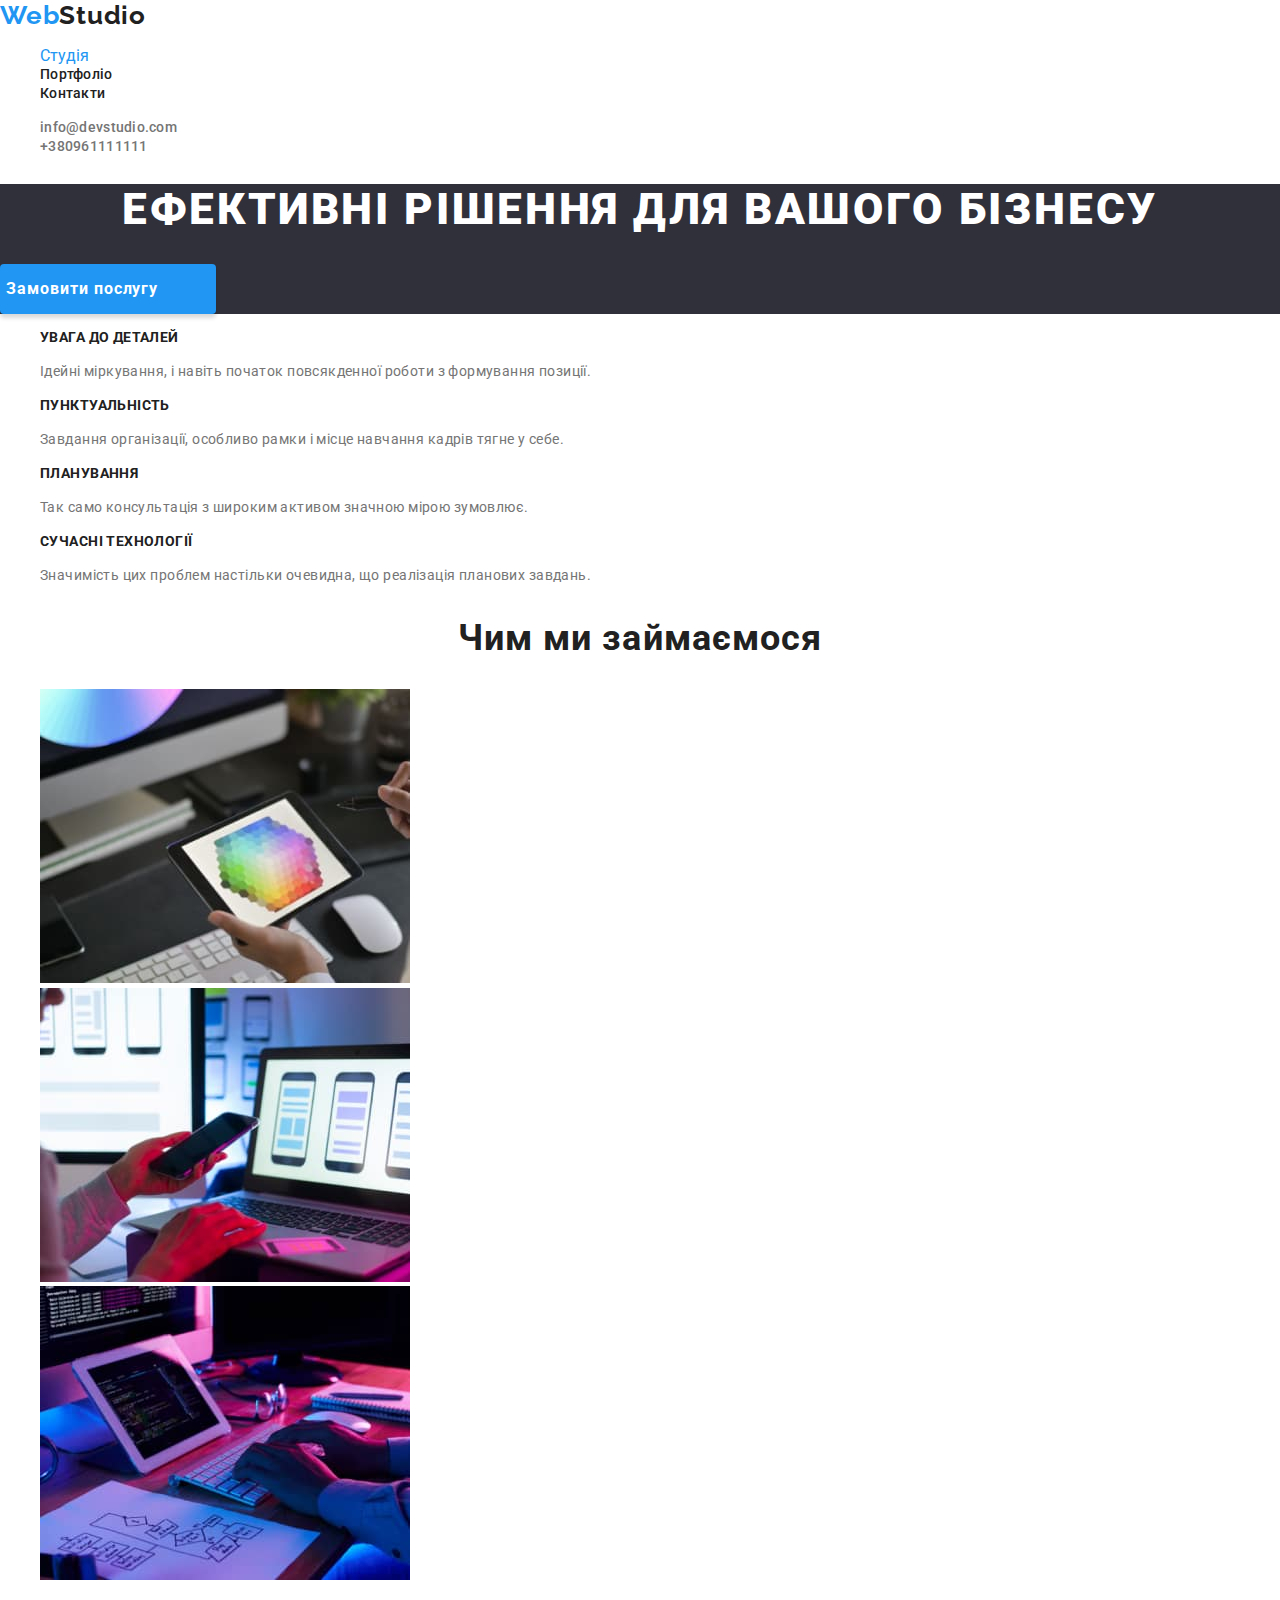
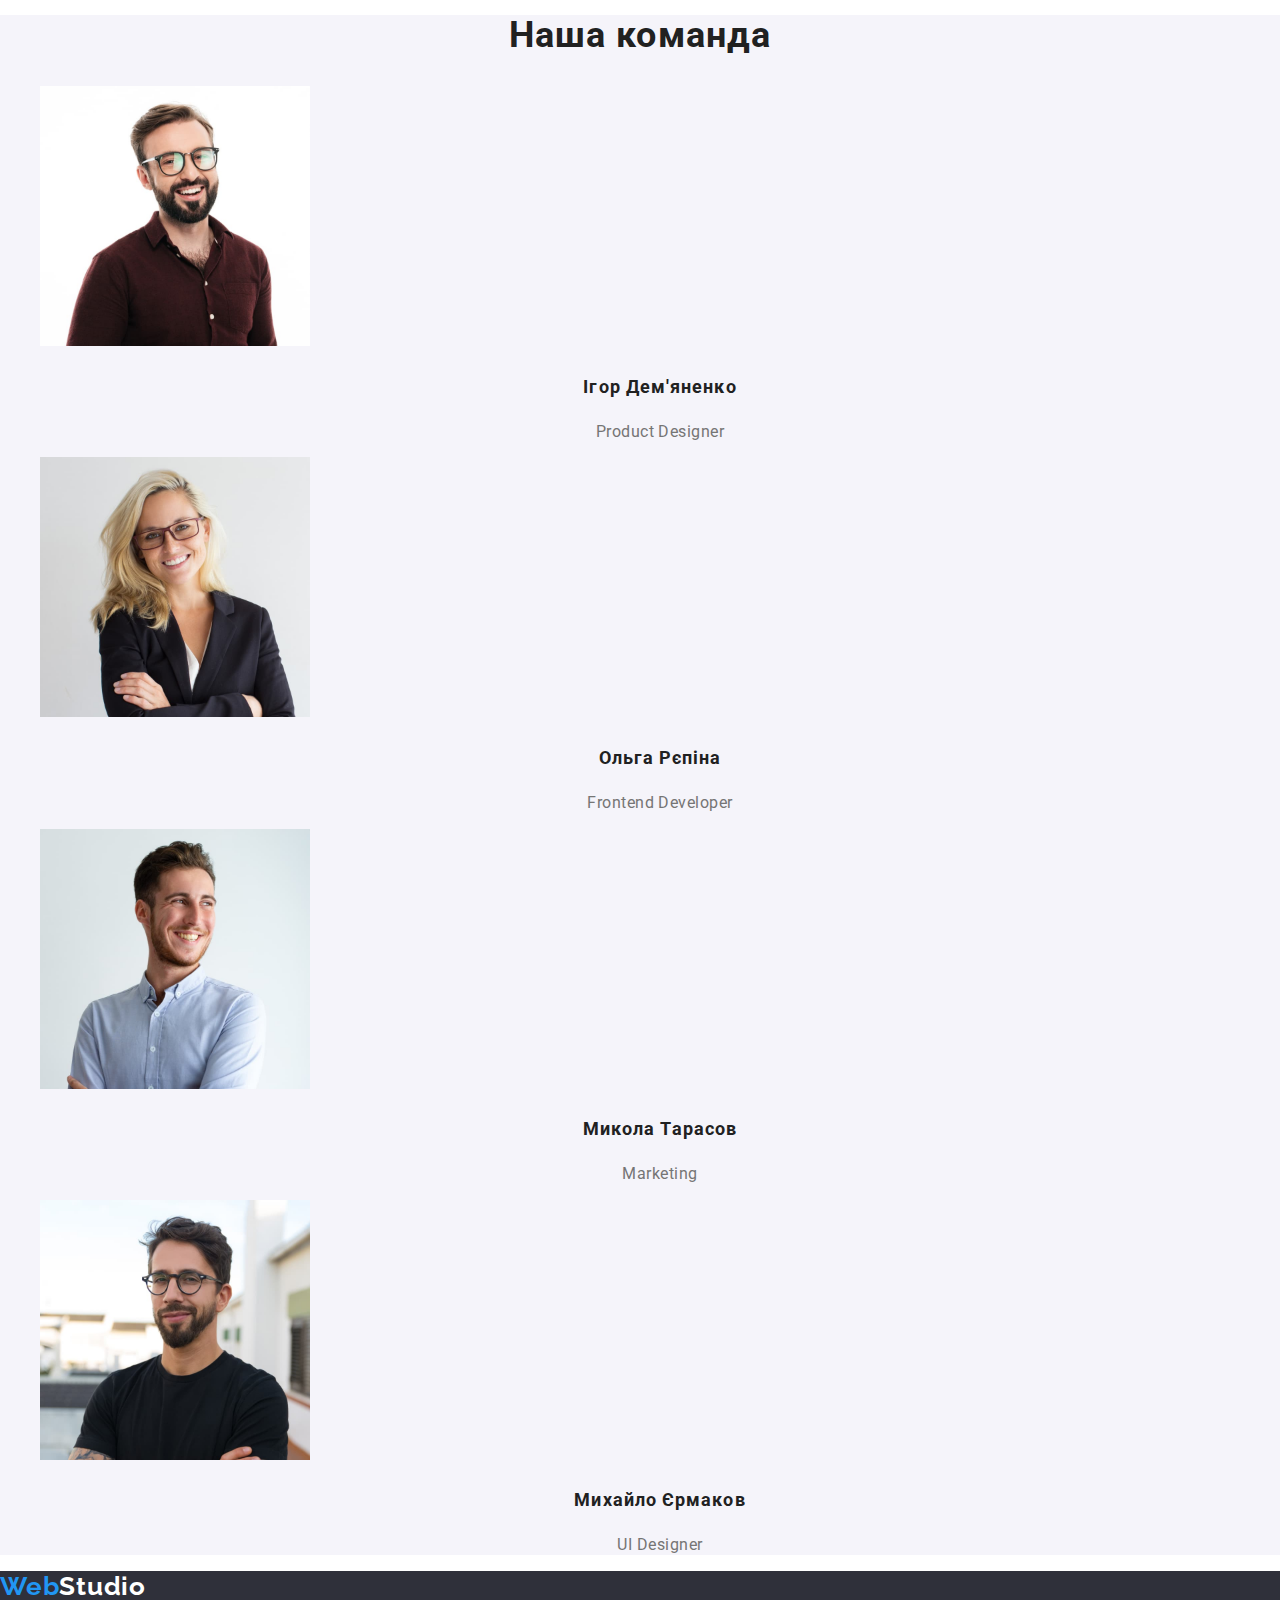
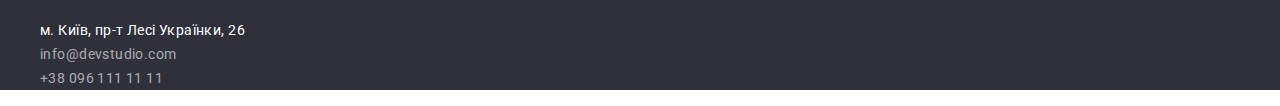
<file: index.html>
<!DOCTYPE html>
<html lang="uk">
  <head>
    <meta charset="UTF-8" />
    <meta http-equiv="X-UA-Compatible" content="IE=edge" />
    <meta name="viewport" content="width=device-width, initial-scale=1.0" />
    <title>Студія</title>
    <link rel="preconnect" href="https://fonts.googleapis.com" />
    <link rel="preconnect" href="https://fonts.gstatic.com" crossorigin />
    <link
    rel="stylesheet"
    href="https://cdnjs.cloudflare.com/ajax/libs/modern-normalize/1.0.0/modern-normalize.min.css"
  />
    <link
      href="https://fonts.googleapis.com/css2?family=Raleway:wght@700&family=Roboto:wght@400;500;700;900&display=swap"
      rel="stylesheet"
    />
    <link rel="stylesheet" href="styles/styles.css" />
  </head>

  <body class="body">
    <!--Header-->
    <header class="header">
      <div class="container nav">
        <nav class="header-nav">
          <a href="./index.html" class="logo" lang="en"
            ><span class="logo-blue">Web</span>Studio</a
          >

          <ul class="nav-list list">
            <li class="header-list-item">
              <a
                class="current"
                href="./index.html"
                class="header-list-link link"
                >Студія</a
              >
            </li>
            <li class="header-list-item">
              <a href="./portfolio.html" class="header-list-link link"
                >Портфоліо</a
              >
            </li>
            <li class="header-list-item">
              <a href="#" class="header-list-link link">Контакти</a>
            </li>
          </ul>
        </nav>
        <ul class="link-connection list">
          <li>
            <a href="mailto:info@devstudio.com" class="header-tel-link link"
              >info@devstudio.com</a
            >
          </li>
          <li>
            <a href="tel:+380961111111" class="header-tel-link link"
              >+380961111111</a
            >
          </li>
        </ul>
      </div>
    </header>
    <main>
      <!--Main content-->
      <section class="main-content">
        <div class="container studio">
          <h1 class="content-title">Ефективні рішення для вашого бізнесу</h1>
          <button type="button" class="button-pointer"><span class="point">Замовити послугу</span></button>
        </div>
      </section>
      <!--About description-->
      <section class="about-description">
        <h2 class="visually-hidden">наші особливості</h2>
        <div class="description-container">
          
          <ul class="text list">
            <li>
              <h3 class="title">УВАГА ДО ДЕТАЛЕЙ</h3>
              <p class="task">
                Ідейні міркування, і навіть початок повсякденної роботи з
                формування позиції.
              </p>
            </li>
            <li>
              <h3 class="title">ПУНКТУАЛЬНІСТЬ</h3>
              <p class="task">
                Завдання організації, особливо рамки і місце навчання кадрів
                тягне у себе.
              </p>
            </li>
            <li>
              <h3 class="title">ПЛАНУВАННЯ</h3>
              <p class="task">
                Так само консультація з широким активом значною мірою зумовлює.
              </p>
            </li>
            <li>
              <h3 class="title">СУЧАСНІ ТЕХНОЛОГІЇ</h3>
              <p class="task">
                Значимість цих проблем настільки очевидна, що реалізація
                планових завдань.
              </p>
            </li>
          </ul>
        </div>
      </section>

      <!--Developments-->
      <section class="about-developments">
        <div class="container">
          <h2 class="about-title">Чим ми займаємося</h2>
          <ul class="developments list"> 
            <li>
              <img src="./img/about2.jpg" width="370" alt="Десктопні версії" />
            </li>
            <li>
              <img
                src="./img/about1.jpg"
                width="370"
                alt="Mобільні аплікації"
              />
            </li>
            <li>
              <img src="./img/about.jpg" width="370" alt="Дизайн" />
            </li>
          </ul>
        </div>
      </section>

      <!--About team-->
      <section class="team">
         <h2 class="about-title">Наша команда</h2>
          <div class="team container">
          <ul class="item list">
            <li>
              <div class="card-thumb">
                <img src="./img/photo1.jpg" width="270" alt="Ігор Дем'яненко" />
 <div class="card-content">
                  <h3 class="caption">Ігор Дем'яненко</h3>
                  <p lang="en" class="subtitle">Product Designer</p>
                </div>
              </div>
            </li>
            <li>
              <div class="card-thumb">
                <img src="./img/photo2.jpg" width="270" alt="Ольга Рєпіна" />
                <div class="card-content">
                  <h3 class="caption">Ольга Рєпіна</h3>
                  <p lang="en" class="subtitle">Frontend Developer</p>
                </div>
              </div>
            </li>
            <li>
              <div class="card-thumb">
                <img src="./img/photo3.jpg" width="270" alt="Микола Тарасов" />
                <div class="card-content">
                  <h3 class="caption">Микола Тарасов</h3>
                  <p lang="en" class="subtitle">Marketing</p>
                </div>
              </div>
            </li>
            <li>
              <div class="card-thumb">
                <img src="./img/photo4.jpg" width="270" alt="Михайло Єрмаков" />
                <div class="card-content">
                  <h3 class="caption">Михайло Єрмаков</h3>
                  <p lang="en" class="subtitle">UI Designer</p>
                </div>
              </div>
            </li>
          </ul>
        </div>
      </section>
    </main>

    <!--Footer-->
    <footer class="footer">
      <div class="container">
      <a href="./index.html" class="logo link" lang="en"
        ><span class="logo-blue">Web</span
        ><span class="logo-white">Studio</span></a
      >
      <address id="contacts">
        <ul class="subject list">
          <li>
            <a
              href="https://goo.gl/maps/n4bDGTXrcKqHtDmw6"
              target="_blank"
              rel="noopener noreferrer nofollow"
              class="address link"
              >м. Київ, пр-т Лесі Українки, 26</a
            >
          </li>
          <li>
            <a href="mailto:info@devstudio.com" class="contact link"
              >info@devstudio.com</a
            >
          </li>
          <li>
            <a href="tel:+380961111111" class="contact link"
              >+38 096 111 11 11</a
            >
          </li>
        </ul>
      </address>
      </div>
    </footer>
  </body>
</html>
</file>
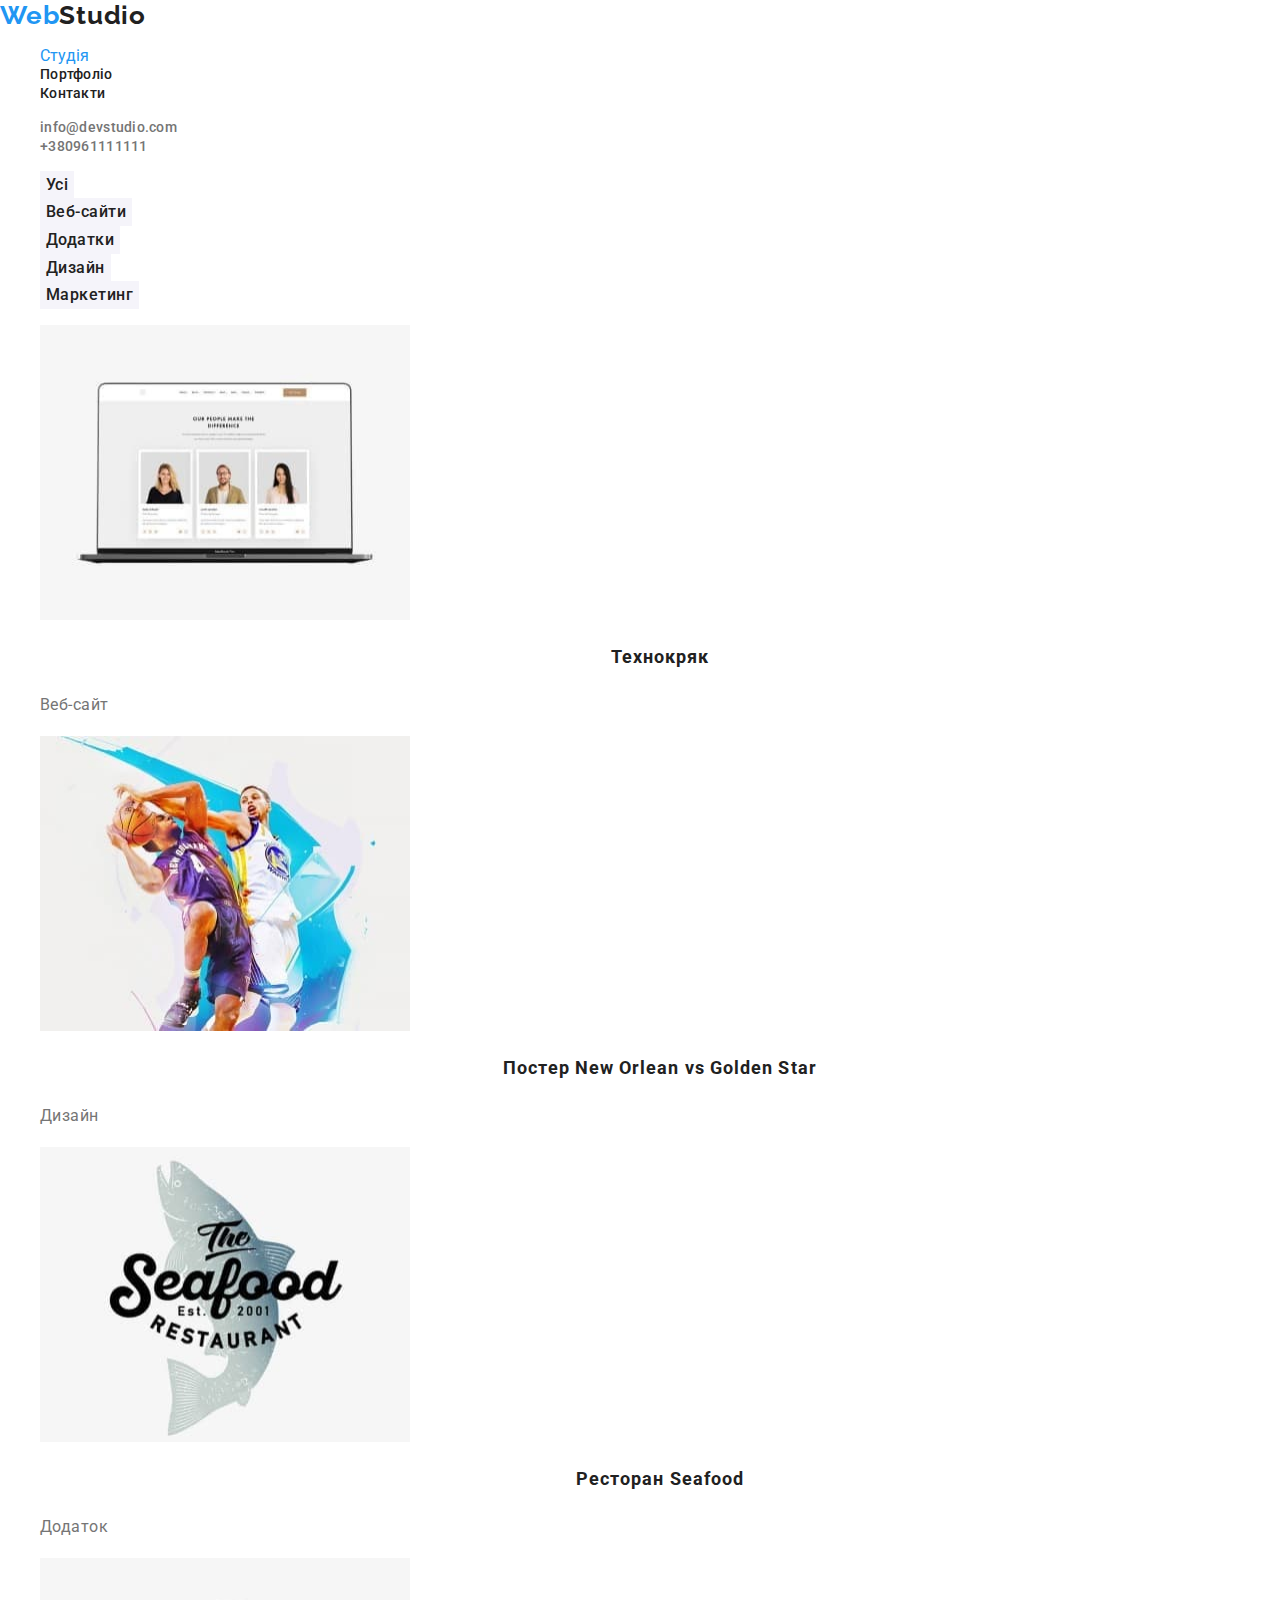
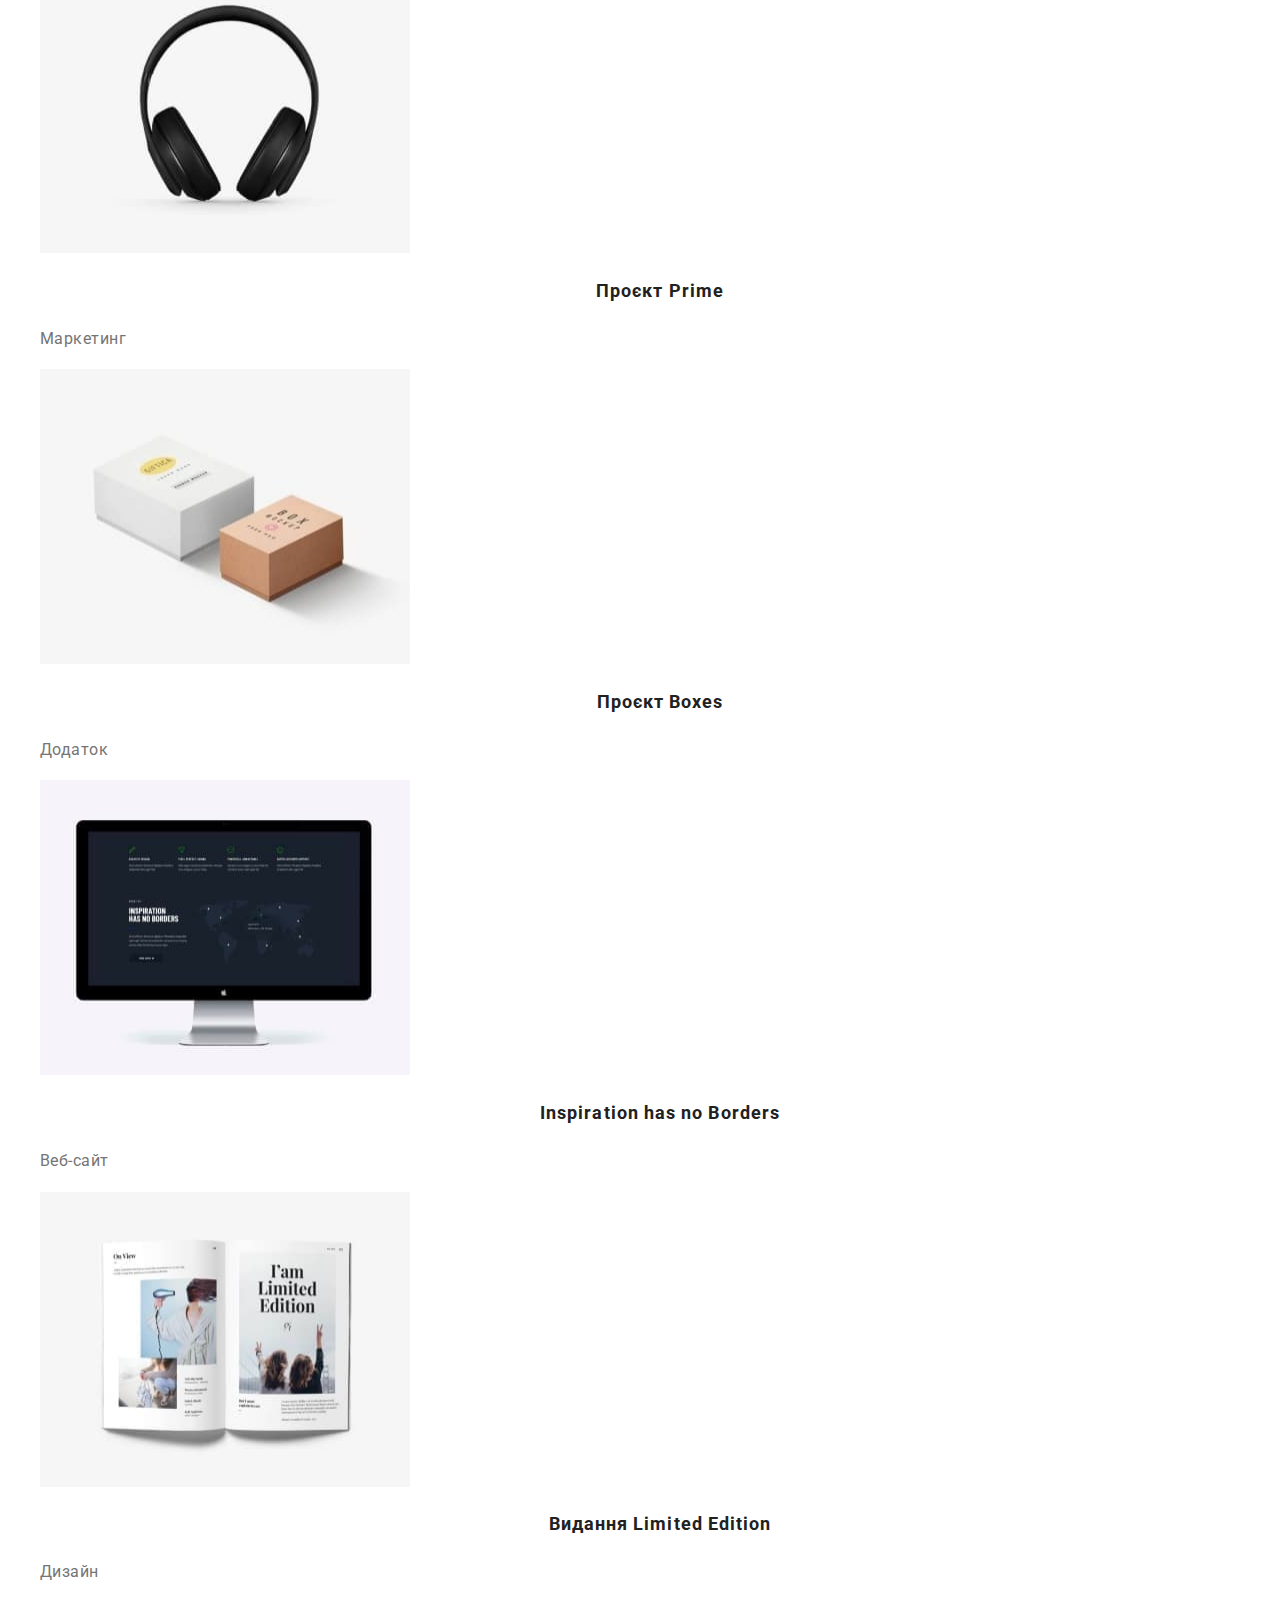
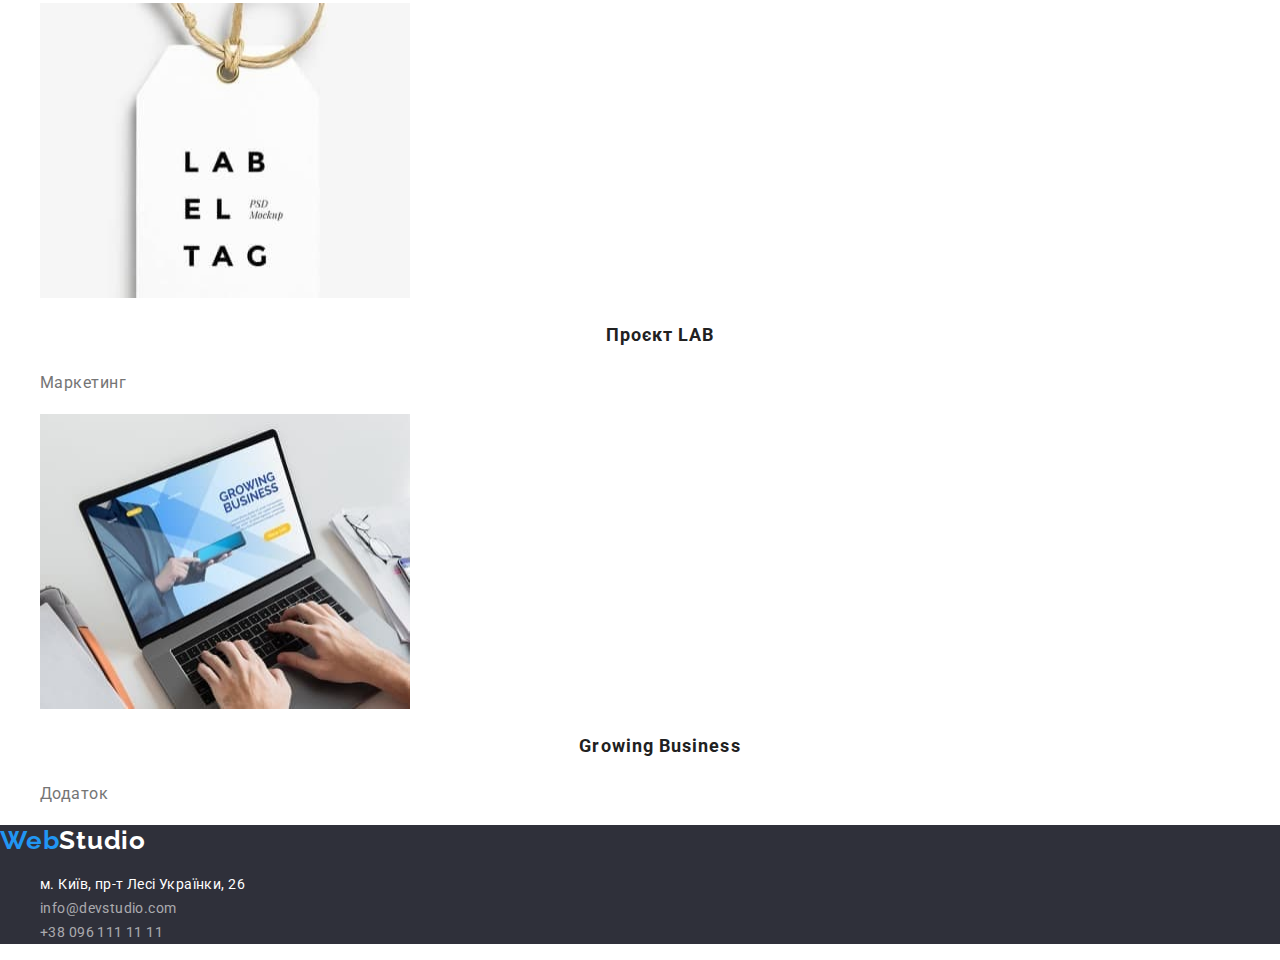
<file: portfolio.html>
<!DOCTYPE html>
<html lang="en">
  <head>
    <meta charset="UTF-8" />
    <meta http-equiv="X-UA-Compatible" content="IE=edge" />
    <meta name="viewport" content="width=device-width, initial-scale=1.0" />
    <title>portfolio</title>
    <link rel="preconnect" href="https://fonts.googleapis.com" />
    <link rel="preconnect" href="https://fonts.gstatic.com" crossorigin />
    <link
    rel="stylesheet"
    href="https://cdnjs.cloudflare.com/ajax/libs/modern-normalize/1.0.0/modern-normalize.min.css"
  />
    <link
      href="https://fonts.googleapis.com/css2?family=Raleway:wght@700&family=Roboto:wght@400;500;700;900&display=swap"
      rel="stylesheet"
    />
    <link rel="stylesheet" href="styles/styles.css" />
  </head>

  <body class="body">
    <!--Header-->
    <header class="header">
      <div class="container"> 
        <nav class="header-nav"> 
        <a href="./index.html" class="logo" lang="en"><span class="logo-blue">Web</span>Studio</a>
      
      <ul class="nav-list list">
          <li class="header-list-item">
            <a class="current" href="./index.html" class="header-list-link link">Студія</a>
          </li>
          <li class="header-list-item">
            <a href="./portfolio.html" class="header-list-link link">Портфоліо</a>
          </li>
          <li class="header-list-item">
            <a href="#" class="header-list-link link">Контакти</a>
          </li>
        </ul>
      </nav>
      <ul class="link-connection list">
        <li>
          <a href="mailto:info@devstudio.com" class="header-tel-link link">info@devstudio.com</a>
        </li>
        <li>
          <a href="tel:+380961111111" class="header-tel-link link">+380961111111</a>
        </li>
      </ul>
    </div>
    </header>

    
    <main>
      <!--Filters-->
      <section class="filters">
        <div class="container">
        <h1 class="visually-hidden">портфоліо</h1>
        <ul class="filters list">
          <li class="filter-item">
            <button type="button" class="button">Усі</button>
          </li>
          <li class="filter-item">
            <button type="button" class="button">Веб-сайти</button>
          </li>
          <li class="filter-item">
            <button type="button" class="button">Додатки</button>
          </li>
          <li class="filter-item">
            <button type="button" class="button">Дизайн</button>
          </li>
          <li class="filter-item">
            <button type="button" class="button">Маркетинг</button>
          </li>
        </ul>
        </div>

        <ul class="content list">
          <div class="container">
          <li class="card">
            <a href="">
              <img
                src="./img/folio1.jpg"
                width="370"
                height="295"
                alt="фото трьох розробників"
              />
              <div class="card-content"> 
              <h2 class="caption">Технокряк</h2>
              <p class="text">Веб-сайт</p>
            </div>
            </a>
          </li>
          <li class="card">
            <a href="">
              <img
                src="./img/folio2.jpg"
                width="370"
                height="295"
                alt="постер"
              />
              <div class="card-content"> 
              <h2 class="caption">Постер New Orlean vs Golden Star</h2>
              <p class="text">Дизайн</p>
            </div>
            </a>
          </li>
          <li class="card">
            <a href="">
              <img
                src="./img/folio3.jpg"
                width="370"
                height="295"
                alt="Ресторан Seafood"
              />
              <div class="card-content"> 
              <h2 class="caption">Ресторан Seafood</h2>
              <p class="text">Додаток</p>
            </div>
            </a
            >
          </li>
          <li class="card">
            <a href="">
              <img
                src="./img/folio4.jpg"
                width="370"
                height="295"
                alt="чорні навушники"
              />
              <div class="card-content"> 
              <h2 class="caption">Проєкт Prime</h2>
              <p class="text">Маркетинг</p>
            </div>
            </a
            >
          </li>
          <li class="card">
            <a href="">
              <img
                src="./img/folio5.jpg"
                width="370"
                height="295"
                alt="дві паперові корбки"
              />
              <div class="card-content"> 
              <h2 class="caption">Проєкт Boxes</h2>
              <p class="text">Додаток</p>
            </div>
            </a
            >
          </li>
          <li class="card">
            <a href="">
              <img
                src="./img/folio6.jpg"
                width="370"
                height="295"
                alt="монітор компютера"
              />
              <div class="card-content"> 
              <h2 class="caption">Inspiration has no Borders</h2>
              <p class="text">Веб-сайт</p>
            </div>
            </a
            >
          </li>
          <li class="card">
            <a href="">
              <img
                src="./img/folio7.jpg"
                width="370"
                height="295"
                alt="фото видання Limited Edition"
              />
              <div class="card-content"> 
              <h2 class="caption">Видання Limited Edition</h2>
              <p class="text">Дизайн</p>
            </div>
            </a
            >
          </li>
          <li class="card">
            <a href="">
              <img
                src="./img/folio8.jpg"
                width="370"
                height="295"
                alt="паперова етикетка"
              />
              <div class="card-content"> 
              <h2 class="caption">Проєкт LAB</h2>
              <p class="text">Маркетинг</p>
            </div>
            </a
            >
          </li>
          <li class="card">
            <a href="">
              <img
                src="./img/folio9.jpg"
                width="370"
                height="295"
                alt="додаток на ноутбуці"
              />
              <div class="card-content"> 
              <h2 class="caption">Growing Business</h2>
              <p class="text">Додаток</p>
            </div>
            </a
            >
          </li>
          </div>
        </ul>
      </section>
    </main>

    <!--Footer-->
    <footer class="footer">
      <div class="container">
      <a href="./index.html" class="logo link" lang="en"
        ><span class="logo-blue">Web</span
        ><span class="logo-white">Studio</span></a
      >
      <address id="contacts">
        <ul class="subject list">
          <li>
            <a
              href="https://goo.gl/maps/n4bDGTXrcKqHtDmw6"
              target="_blank"
              rel="noopener noreferrer nofollow"
              class="address link"
              >м. Київ, пр-т Лесі Українки, 26</a
            >
          </li>
          <li>
            <a href="mailto:info@devstudio.com" class="contact link"
              >info@devstudio.com</a
            >
          </li>
          <li>
            <a href="tel:+380961111111" class="contact link"
              >+38 096 111 11 11</a
            >
          </li>
        </ul>
      </address>
      </div>
    </footer>
  </body>
</html>
</file>
<file: styles/styles.css>
/*General styles*/
:root {
  --main-color: #212121;
  --accent-color: #2196f3;
  --second-color: #757575;
  --third-color: #ffffff;
  --background-color: #2f303a;
}

.body {
  color: var(--main-color);
  background-color: var(--third-color);
  font-family: "Roboto", sans-serif;
}

/*Header*/
.current {
  color: var(--accent-color);
}
.logo {
  font-family: Raleway, sans-serif;
  font-weight: 700;
  font-size: 26px;
  line-height: 1.19;
  letter-spacing: 0.03em;
  color: var(--main-color);
}
.logo-blue {
  color: var(--accent-color);
}
.link {
  text-decoration: none;
}
.link:hover,
.link:focus {
  color: var(--accent-color);
}
.list {
  list-style: none;
}

.header-list-link:hover,
.header-list-link:focus {
  color: #2196f3;
}
.link-connection {
  color: var(--second-color);
}
.header-tel-link {
  font-weight: 500;
  font-size: 14px;
  line-height: (1.14);
  letter-spacing: 0.02em;
  color: var(--second-color);
}

.header-list-link {
  font-weight: 500;
  font-size: 14px;
  line-height: 1.14;
  letter-spacing: 0.02em;
  color: var(--main-color);
}
.link-connection {
  color: var(--second-color);
}

/*main*/
.main-content {
  background: #2f303a;
}
.content-title {
  font-weight: 900;
  font-size: 44px;
  line-height: (calc 60 / 44);
  text-align: center;
  letter-spacing: 0.06em;
  text-transform: uppercase;
  color: var(--third-color);
}
.button-pointer {
  font-family: inherit;
  border: none;
  cursor: pointer;
  font-weight: 700;
  font-size: 16px;
  line-height: 1.8;
  display: flex;
  align-items: center;
  text-align: center;
  letter-spacing: 0.06em;
  color: var(--third-color);
  background: #2196f3;
  box-shadow: 0px 4px 4px rgba(0, 0, 0, 0.15);
  border-radius: 4px;
  width: 216px;
  height: 50px;
}
.button-pointer:hover,
.button-pointer:focus {
  background: #188ce8;
  box-shadow: 0px 4px 4px rgba(0, 0, 0, 0.15);
  border-radius: 4px;
}
/*About description*/
.visually-hidden {
  position: absolute;
  white-space: nowrap;
  width: 1px;
  height: 1px;
  overflow: hidden;
  border: 0;
  padding: 0;
  clip: rect(0 0 0 0);
  clip-path: inset(50%);
  margin: -1px;
}

.title {
  color: var(--main-color);
  font-size: 14px;
  line-height: 1.14;
  letter-spacing: 0.03em;
  text-transform: uppercase;
}
.task {
  font-weight: 400;
  font-size: 14px;
  line-height: 1.71;
  letter-spacing: 0.03em;
  color: var(--second-color);
}

/*Developments*/
.about-title {
  color: var(--main-color);
  font-weight: 700;
  font-size: 36px;
  line-height: 1.16;
  text-align: center;
  letter-spacing: 0.03em;
}
/*About team*/
.team {
  background: #f5f4fa;
}
.caption {
  color: var(--main-color);
  font-weight: 700;
  font-size: 18px;
  line-height: 36px;
  text-align: center;
  letter-spacing: 0.06em;
}
.subtitle {
  font-weight: 400;
  font-size: 16px;
  line-height: 1.18;
  text-align: center;
  letter-spacing: 0.03em;
  color: var(--second-color);
}

/*Filters*/
.filters .button {
  font-family: inherit;
  color: var(--main-color);
  background: #f5f4fa;
  font-weight: 500;
  font-size: 16px;
  line-height: 1.6;
  text-align: center;
  letter-spacing: 0.03em;
}
a {
  text-decoration: none;
}
.button {
  font-family: inherit;
  border: none;
}

.filter-item .button:hover,
.filter-item .button:focus {
  color: var(--third-color);
  background: var(--accent-color);
}

.caption {
  font-weight: 700;
  font-size: 18px;
  line-height: 2;
  letter-spacing: 0.06em;
  color: var(--main-color);
}

.text {
  font-weight: 400;
  font-size: 16px;
  line-height: 1.8;
  color: var(--second-color);
  letter-spacing: 0.03em;
}

/*Footer*/
.footer {
  background: #2f303a;
}
.logo-white {
  color: var(--third-color);
}
.address {
  font-style: normal;
  font-size: 14px;
  line-height: calc(24 / 14);
  letter-spacing: 0.03em;
  color: var(--third-color);
  text-decoration: none;
}
.contact {
  font-style: normal;
  font-size: 14px;
  line-height: calc(24 / 14);
  letter-spacing: 0.03em;
  color: rgba(255, 255, 255, 0.6);
}
</file>
